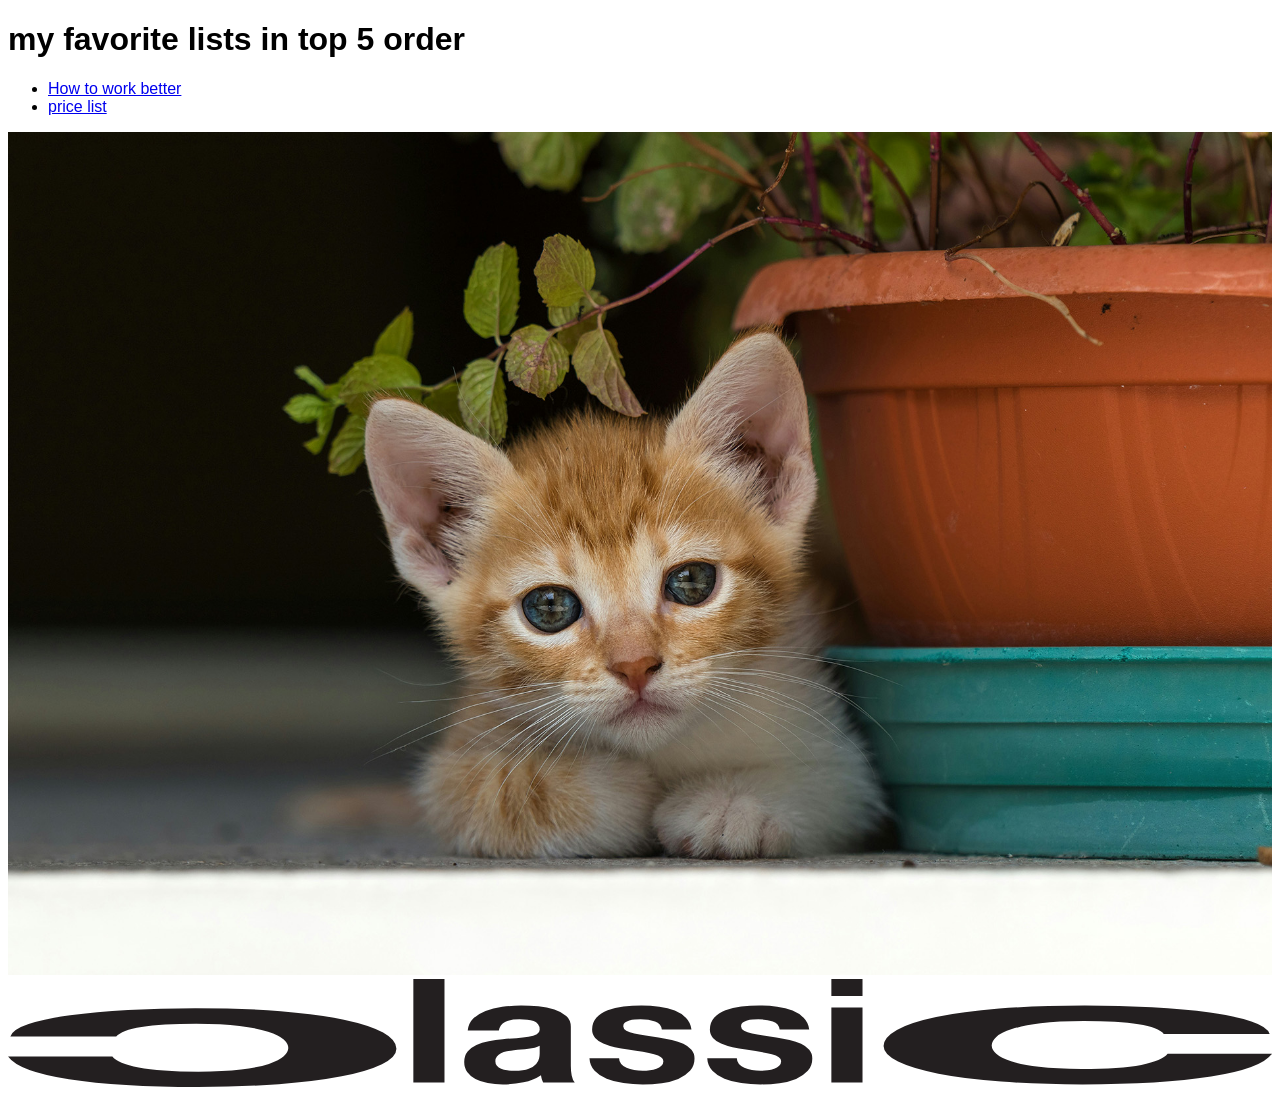
<file: Index.html>
<!DOCTYPE html>
<html lang="en">
<head>
	<meta charset="UTF-8">
	<meta name="viewport" content="width=device-width, initial-scale=1.0">
	<title>Document</title>
	<link rel="stylesheet" href="Stayle.css">

	<link rel="stylesheet" href="Cooper-fonts/Cooper-fonts.css">
	<style>
		body { font-family: "Cooper-fonts.css", sans-serif;}
	</style>
</body>

</head>
<body>
	<h1>my favorite lists in top 5 order</h1>

	<ul>
		<li><a href="How-to-work-better.html">How to work better</a></li>
		<li><a href="Price-list.html">price list</a></li>
	</ul>

	<img src="Images/marco-grosso-k4_-66jcvzA-unsplash.jpg" alt="">
	<img src="Images/Logotype.svg" alt="">
</body>
</html>
</file>
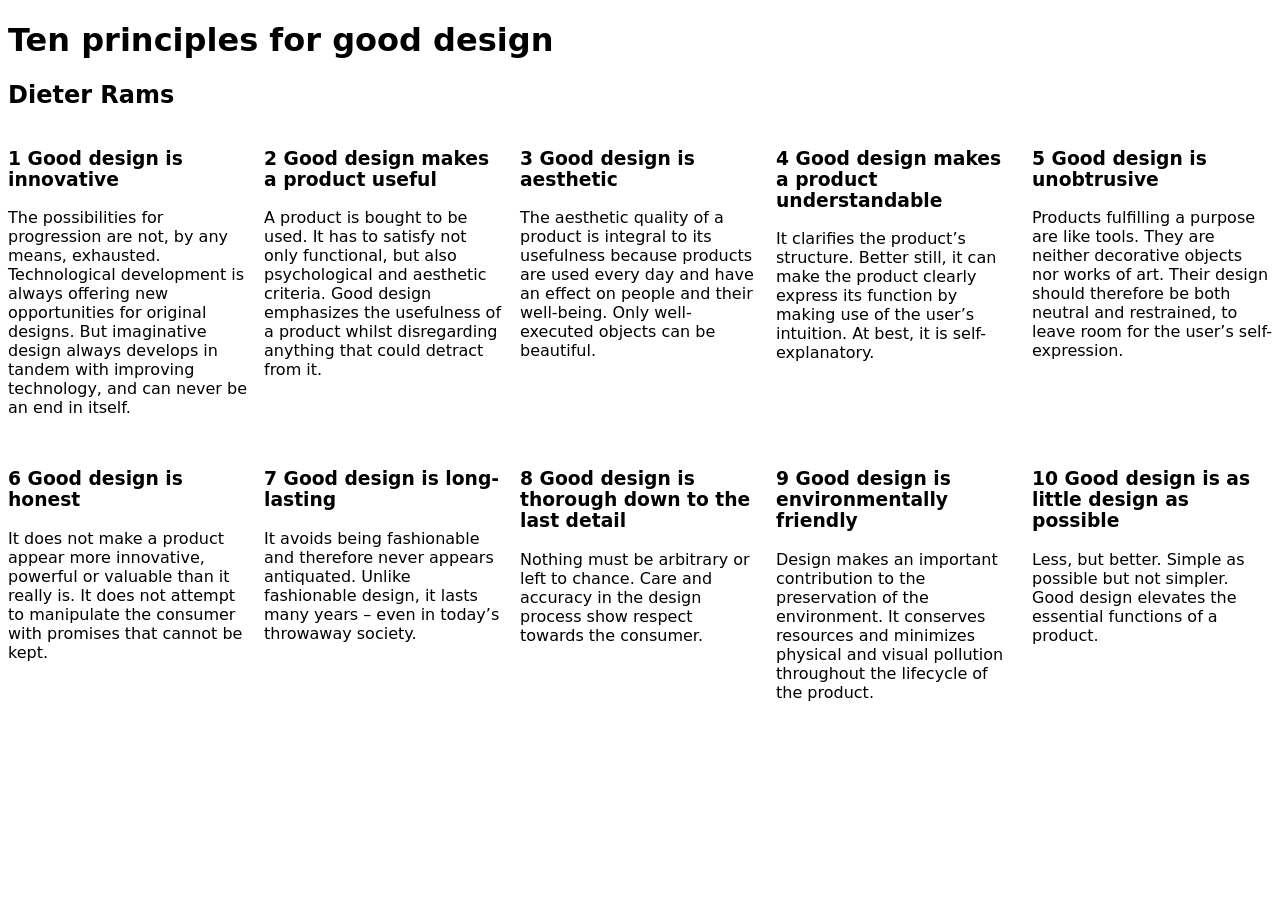
<file: Dieter-rams.html>
<!DOCTYPE html>
<html lang="en">
<head>
	<meta charset="UTF-8">
	<meta name="viewport" content="width=device-width, initial-scale=1.0">
	<title>Document</title>
	<link rel="stylesheet" href="Stayle.css">
</head>
<body>

<h1>Ten principles for good design</h1>
<h2>Dieter Rams</h2>

<div class="grid-boxes">

<article>
<h3>1 Good design is innovative</h3>
<p>The possibilities for progression are not, by any means, exhausted. Technological development is always offering new opportunities for original designs. But imaginative design always develops in tandem with improving technology, and can never be an end in itself.</p>
</article>

<article>
<h3>2	Good design makes a product useful 
</h3>
<p>A product is bought to be used. It has to satisfy not only functional, but also psychological and aesthetic criteria. Good design emphasizes the usefulness of a product whilst disregarding anything that could detract from it.
</p>
</article>

<article>
<h3>3	Good design is aesthetic 
</h3>
<p>The aesthetic quality of a product is integral to its usefulness because products are used every day and have an effect on people and their well-being. Only well-executed objects can be beautiful.
</p>
</article>

<article>
<h3>4	Good design makes a product understandable 
</h3>
<p>It clarifies the product’s structure. Better still, it can make the product clearly express its function by making use of the user’s intuition. At best, it is self-explanatory.

</p>
</article>

<article>
<h3>5	Good design is unobtrusive 
</h3>
<p>Products fulfilling a purpose are like tools. They are neither decorative objects nor works of art. Their design should therefore be both neutral and restrained, to leave room for the user’s self-expression.
</p>
</article>

<article>
<h3>6	Good design is honest 
</h3>
<p>It does not make a product appear more innovative, powerful or valuable than it really is. It does not attempt to manipulate the consumer with promises that cannot be kept.
</p>
</article>

<article>
<h3>7	Good design is long-lasting 
</h3>
<p>It avoids being fashionable and therefore never appears antiquated. Unlike fashionable design, it lasts many years – even in today’s throwaway society.
</p>
</article>

<article>
<h3>8	Good design is thorough down to the last detail 
</h3>
<p>Nothing must be arbitrary or left to chance. Care and accuracy in the design process show respect towards the consumer.
</p>
</article>

<article>
<h3>9	Good design is environmentally friendly 
</h3>
<p>Design makes an important contribution to the preservation of the environment. It conserves resources and minimizes physical and visual pollution throughout the lifecycle of the product.
</p>
</article>

<article>
<h3>10	Good design is as little design as possible 
</h3>
<p>Less, but better. Simple as possible but not simpler. Good design elevates the essential functions of a product.
</p>
</article>

</div>

<!-- https://tenprinciples.design

Back in the late 1970s, Dieter Rams was becoming increasingly concerned by the state of the world around him: “An impenetrable confusion of forms, colours and noises.” 
Aware that he was a significant contributor to that world, he asked himself an important question: is my design good design? 
His answer is expressed in his ten principles for good design.

https://www.vitsoe.com/rw/about/good-design#ten-principles-for-good-design -->


</body>
</html>
</file>
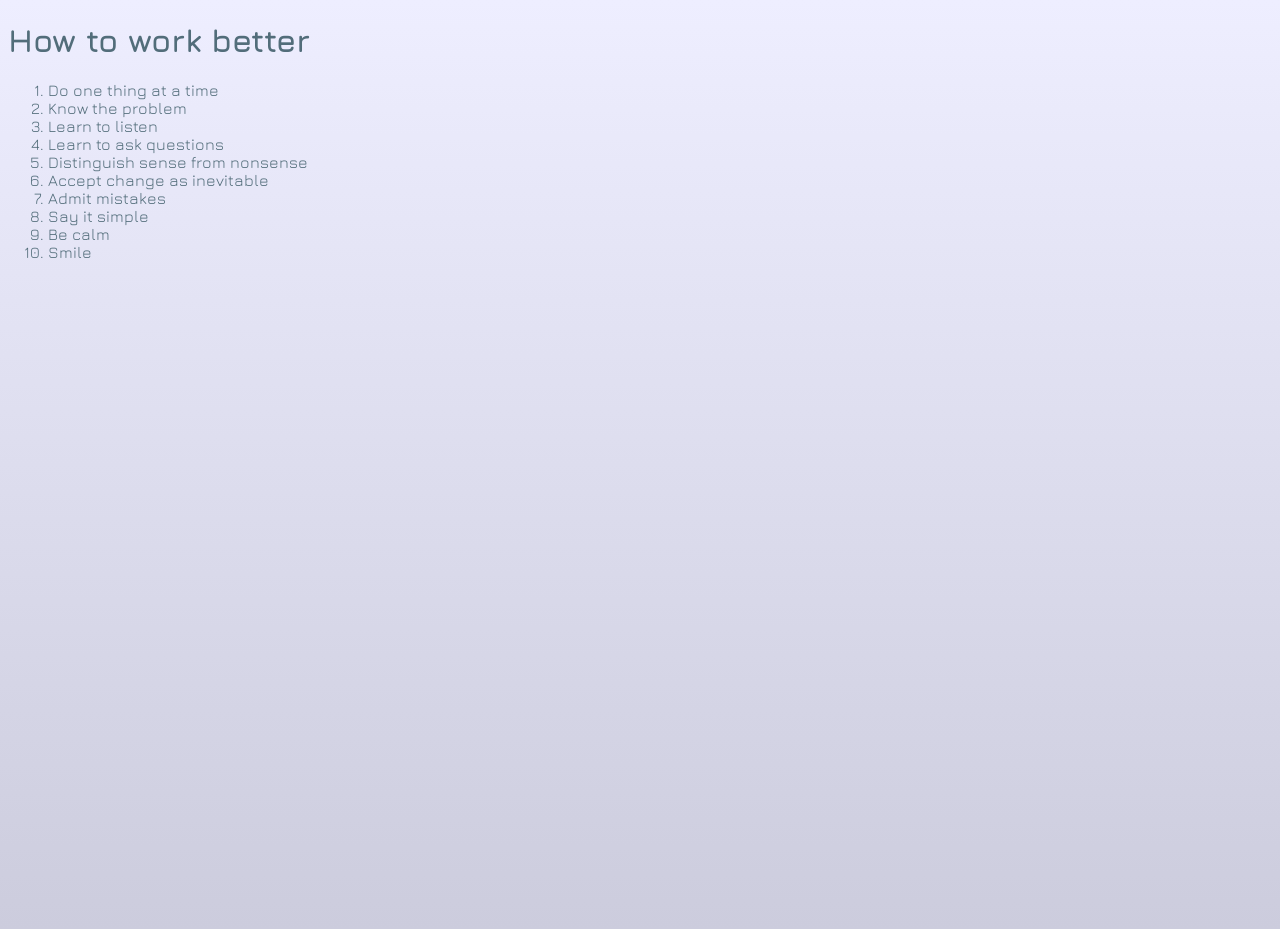
<file: How-to-work-better.html>
<!DOCTYPE html>
<html lang="en">
<head>
	<meta charset="UTF-8">
	<meta name="viewport" content="width=device-width, initial-scale=1.0">
	<title>How to work better</title>
<link rel="preconnect" href="https://fonts.googleapis.com">
<link rel="preconnect" href="https://fonts.gstatic.com" crossorigin>
<link href="https://fonts.googleapis.com/css2?family=Jura:wght@300..700&display=swap" rel="stylesheet">
<style>
	body{
	 font-family: "Jura", sans-serif;
	color: hsl(200, 20%, 40%);
	background: linear-gradient(#eef, #ccd);
	min-height: 100vh;
}
</style>

</head>
<body>
	<h1>How to work better</h1>

	<ol>
		<li>Do one thing at a time</li>
		<li>Know the problem</li>
		<li>Learn to listen</li>
		<li>Learn to ask questions</li>
		<li>Distinguish sense from nonsense</li>
		<li>Accept change as inevitable</li>
		<li>Admit mistakes</li>
		<li>Say it simple</li>
		<li>Be calm</li>
		<li>Smile</li>
	</ol>
	
	<!-- <ul>
		<li>crackers</li>
		<li>cookies</li>
		<li>water not sweetened</li>
	</ul>

	<ol>
		<li>bestetester</li>
		<li>bestest</li>
		<li>best</li>
		<li>b</li>
	</ol> -->
</body>
</html>
</file>
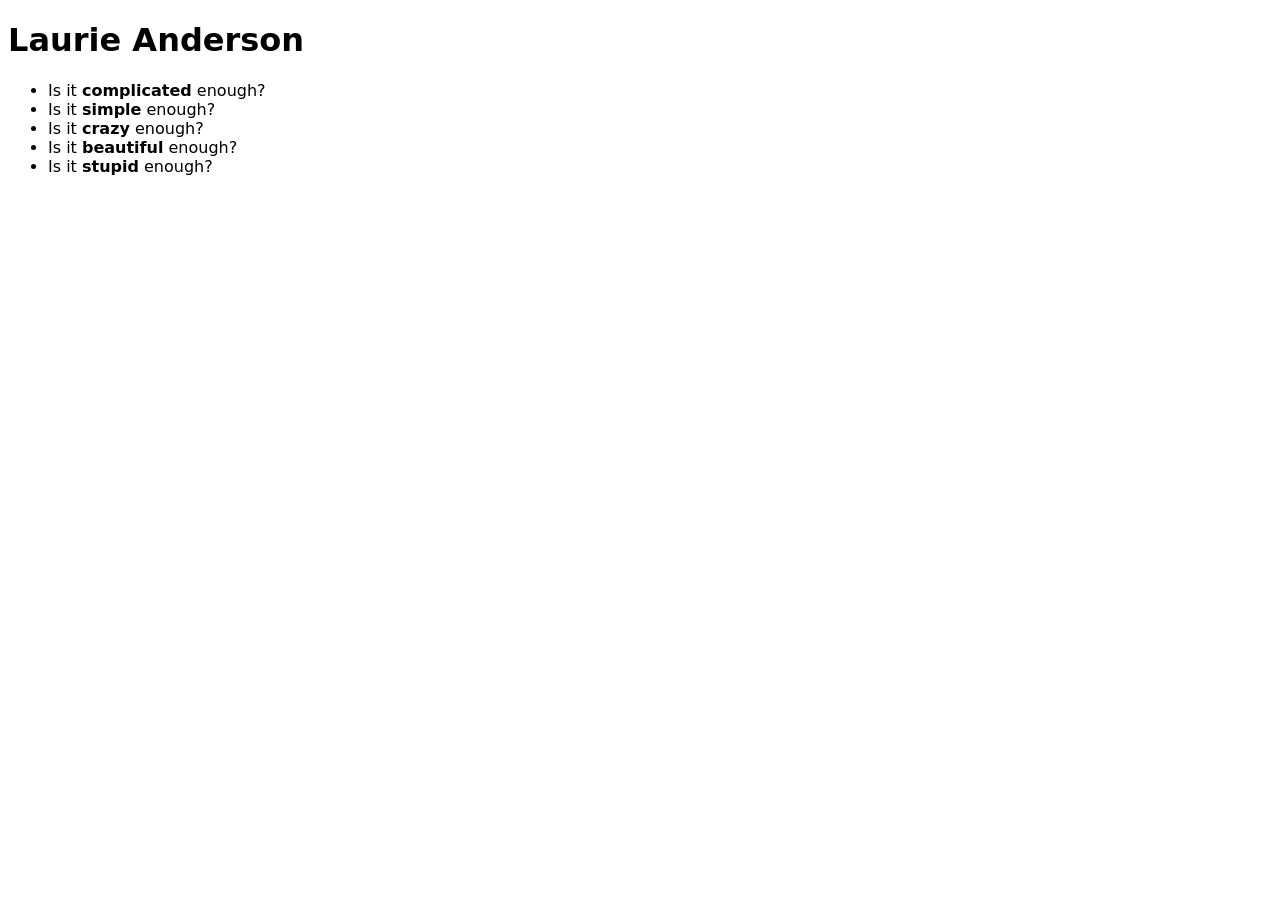
<file: is-it-enough.html>
<!DOCTYPE html>
<html lang="en">
<head>
	<meta charset="UTF-8">
	<meta name="viewport" content="width=device-width, initial-scale=1.0">
	<title>Document</title>
	<link rel="stylesheet" href="Stayle.css">
</head>
<body>

	<h1>Laurie Anderson</h1>
	
	<ul>
		<li>Is it <b>complicated</b> enough? </li>
		<li>Is it <b>simple</b> enough? </li>
		<li>Is it <b>crazy</b> enough? </li>
		<li>Is it <b>beautiful</b> enough?</li>
		<li>Is it <b>stupid</b> enough?</li>
	</ul>
</body>
</html>
</file>
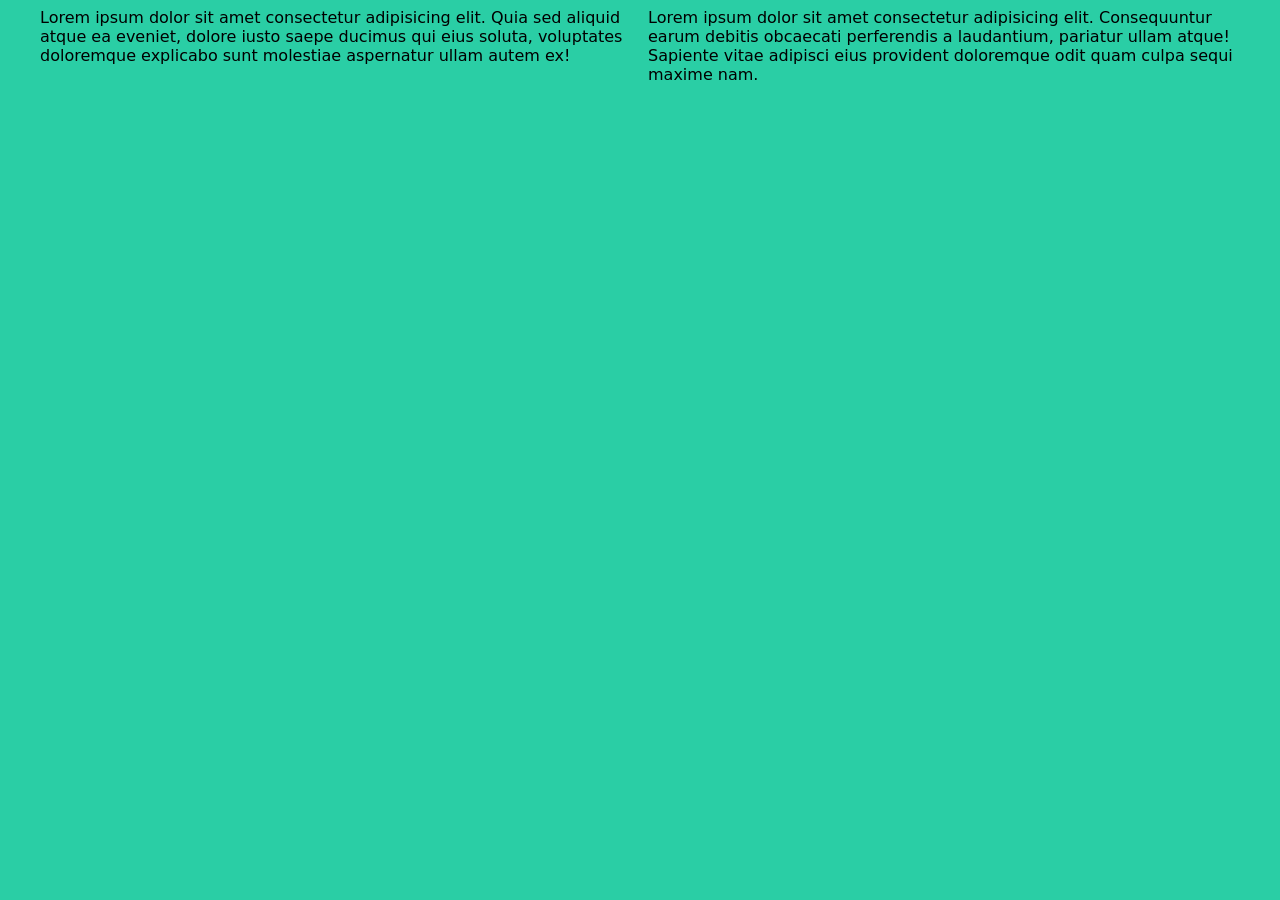
<file: Responsive-essai.html>
<!DOCTYPE html>
<html lang="en">
<head>
	<meta charset="UTF-8">
	<meta name="viewport" content="width=device-width, initial-scale=1.0">
	<title>Document</title>
	<style>
		body {font-family: system-ui;}

		/* mobile first */
		/* @media(min-width:640px){
			.row {display: flex;gap: 1rem;}
			.row>*{flex:1;}
		} */

			.row {display: flex;gap: 1rem;}
			.row>*{flex:1;}

			@media (max-width: 640px) {
				.row{flex-direction: column;}
			}
		.row{
			max-width: 1200px;
			margin: auto;
		}

		@media (min-width:666px){
			body{background: rgb(42, 206, 165);}
		}

		@media (max-width:500px){
			div {color:magenta}
		}
	</style>
</head>
<body>
	<div class="row">
		<div>Lorem ipsum dolor sit amet consectetur adipisicing elit. Quia sed aliquid atque ea eveniet, dolore iusto saepe ducimus qui eius soluta, voluptates doloremque explicabo sunt molestiae aspernatur ullam autem ex!</div>
		<div>Lorem ipsum dolor sit amet consectetur adipisicing elit. Consequuntur earum debitis obcaecati perferendis a laudantium, pariatur ullam atque! Sapiente vitae adipisci eius provident doloremque odit quam culpa sequi maxime nam.</div>
	</div>
</body>
</html>
</file>
<file: Stayle.css>
body{
	font-family: system-ui;
}


img{ max-width: 100% ;}

.grid-boxes{
	display: grid;
	grid-template-columns:
		repeat(
			auto-fill,
			minmax(
				min(15rem,100%),1fr
			)
		)
	;
	grid-auto-rows: 1fr;
	gap: 1rem;
}
</file>
<file: Cooper-fonts/Cooper-fonts.css>
@fontface{ font-family: "cooper-fonts"; font-weight: 200; normal; src:url("Cooper-fonts/CooperHewitt-Thin.woff");}
@fontface{ font-family: "cooper-fonts"; font-weight: 200; italic; src:url("Cooper-fonts/CooperHewitt-ThinItalic.woff");}

@fontface{ font-family: "cooper-fonts"; font-weight: 300; normal; src:url("Cooper-fonts/CooperHewitt-Light.woff");}
@fontface{ font-family: "cooper-fonts"; font-weight: 300; italic; src:url("Cooper-fonts/CooperHewitt-LightItalic.woff");}

@fontface{ font-family: "cooper-fonts"; font-weight: 400; normal; src:url("Cooper-fonts/CooperHewitt-Book.woff");}
@fontface{ font-family: "cooper-fonts"; font-weight: 400; italic; src:url("Cooper-fonts/CooperHewitt-BookItalic.woff");}

@fontface{ font-family: "cooper-fonts"; font-weight: 500; normal; src:url("Cooper-fonts/CooperHewitt-Medium.woff");}
@fontface{ font-family: "cooper-fonts"; font-weight: 500; italic; src:url("Cooper-fonts/CooperHewitt-MediumItalic.woff");}

@fontface{ font-family: "cooper-fonts"; font-weight: 500; normal; src:url("Cooper-fonts/CooperHewitt-Semibold.woff");}
@fontface{ font-family: "cooper-fonts"; font-weight: 500; italic; src:url("Cooper-fonts/CooperHewitt-SemiboldItalic.woff");}

@fontface{ font-family: "cooper-fonts"; font-weight: 700; normal; src:url("Cooper-fonts/CooperHewitt-Bold.woff");}
@fontface{ font-family: "cooper-fonts"; font-weight: 700; italic; src:url("Cooper-fonts/CooperHewitt-BoldItalic.woff");}

@fontface{ font-family: "cooper-fonts"; font-weight: 800; normal; src:url("Cooper-fonts/CooperHewitt-Heavy.woff");}
@fontface{ font-family: "cooper-fonts"; font-weight: 800; italic; src:url("Cooper-fonts/CooperHewitt-HeavyItalic.woff");}
</file>
